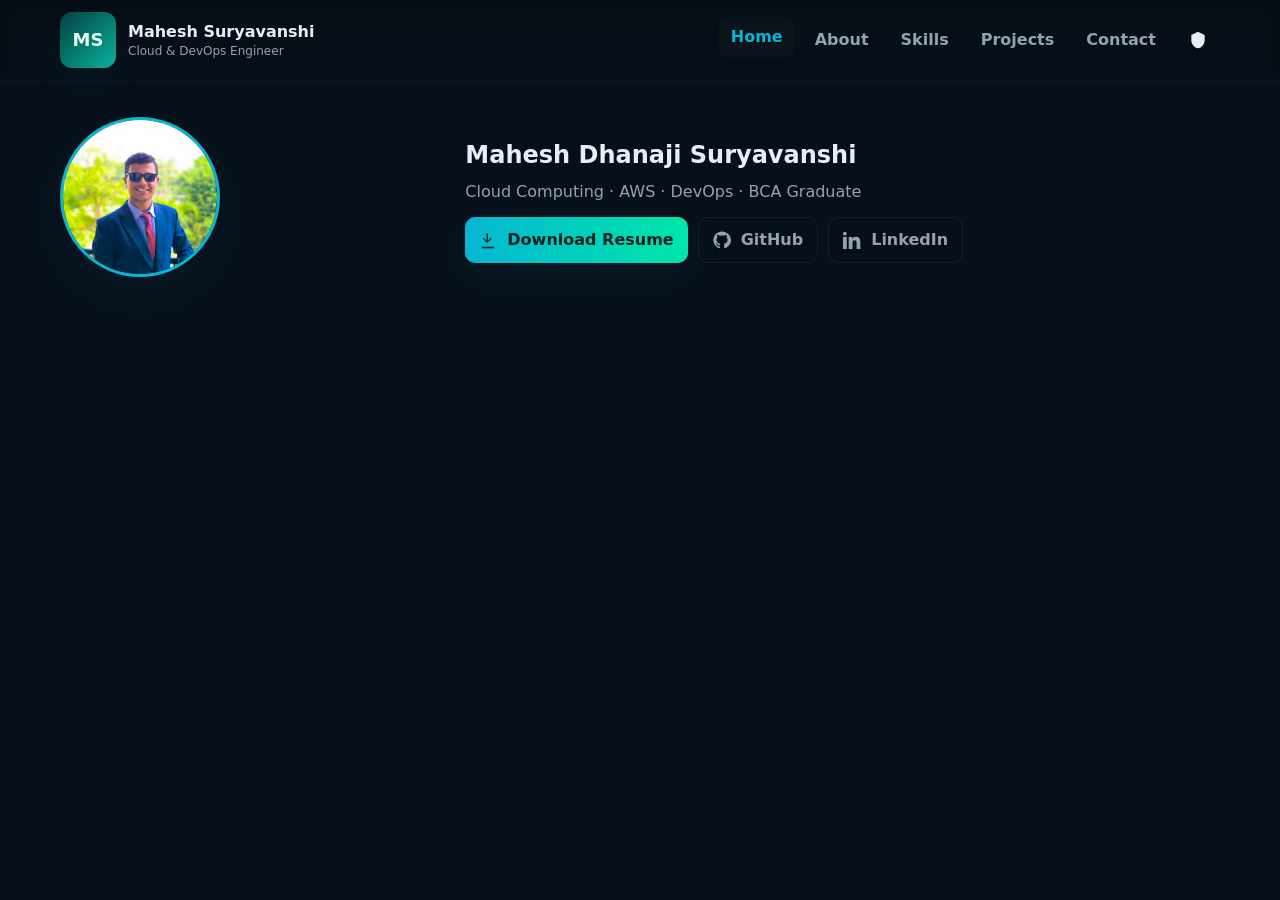
<file: index.html>
<!doctype html>
<html lang="en">
<head>
<meta charset="utf-8" />
<meta name="viewport" content="width=device-width,initial-scale=1" />
<title>Mahesh | Cloud Engineer</title>
<link rel="stylesheet" href="style.css">
</head>
<body>

<!-- header (full width) -->
<header class="site-header">
  <div class="container" style="display:flex;align-items:center;justify-content:space-between;">
    <div class="brand" title="Home">
      <div class="logo">MS</div>
      <div>
        <div class="name">Mahesh Suryavanshi</div>
        <div class="tag">Cloud & DevOps Engineer</div>
      </div>
    </div>

    <nav id="navMenu" class="nav">
      <a href="index.html" class="nav-link active">Home</a>
      <a href="about.html" class="nav-link">About</a>
      <a href="skills.html" class="nav-link">Skills</a>
      <a href="projects.html" class="nav-link">Projects</a>
      <a href="contact.html" class="nav-link">Contact</a>
      <button id="themeToggle" class="theme-toggle" aria-label="Toggle theme">🌙</button>
    </nav>

    <div id="hamburger" class="hamburger" aria-label="Open menu"><span></span><span></span><span></span></div>
  </div>
</header>

<!-- hero -->
<section class="hero">
  <div class="container hero-inner">
    <div style="flex:1;min-width:320px">
      <img src="SunofAtul.jpeg" alt="Mahesh" class="hero-img ease-in delay-1">
    </div>

    <div style="flex:2;min-width:260px">
      <h1 class="ease-in delay-2" style="margin-bottom:8px">Mahesh Dhanaji Suryavanshi</h1>
      <p class="ease-in delay-3" style="color:var(--muted);margin-bottom:14px">Cloud Computing · AWS · DevOps · BCA Graduate</p>

      <div class="ease-in delay-4" style="display:flex;gap:10px;flex-wrap:wrap">
        <!-- Download button with animated download icon -->
        <a class="btn primary" href="Mahesh.Resume.pdf" download>
          <svg class="icon-download" width="18" height="18" viewBox="0 0 24 24" aria-hidden>
            <path fill="currentColor" d="M12 3v10l4-4 1 1-6 6-6-6 1-1 4 4V3zM4 21h16v2H4z"/>
          </svg>
          Download Resume
        </a>

        <a class="btn ghost" href="https://github.com/maheshsuryavanshi96k" target="_blank" rel="noopener">
          <svg class="icon-spin" viewBox="0 0 24 24" width="18" height="18" aria-hidden>
            <path fill="currentColor" d="M12 .5C5.65.5.5 5.65.5 12c0 5.08 3.29 9.38 7.86 10.9.58.11.79-.25.79-.56 0-.28-.01-1.02-.02-2-3.2.7-3.88-1.54-3.88-1.54-.53-1.36-1.3-1.72-1.3-1.72-1.06-.73.08-.72.08-.72 1.17.08 1.78 1.2 1.78 1.2 1.04 1.78 2.72 1.27 3.38.97.1-.76.41-1.27.74-1.56-2.56-.29-5.26-1.28-5.26-5.69 0-1.26.45-2.29 1.19-3.1-.12-.29-.52-1.46.11-3.05 0 0 .97-.31 3.18 1.18.92-.26 1.9-.4 2.88-.4.98 0 1.96.14 2.88.4 2.21-1.49 3.18-1.18 3.18-1.18.63 1.59.23 2.76.11 3.05.74.81 1.19 1.84 1.19 3.1 0 4.42-2.71 5.4-5.29 5.68.42.36.8 1.08.8 2.18 0 1.58-.01 2.86-.01 3.25 0 .31.21.68.8.56C20.71 21.38 24 17.08 24 12 24 5.65 18.35.5 12 .5z"/>
          </svg>
          GitHub
        </a>

        <a class="btn ghost" href="https://www.linkedin.com/in/mahesh-suryavanshi-840629383/" target="_blank" rel="noopener">
          <svg class="icon-pulse" viewBox="0 0 24 24" width="18" height="18" aria-hidden>
            <path fill="currentColor" d="M4.98 3.5C4.98 4.88 3.9 6 2.5 6S0 4.88 0 3.5 1.08 1 2.5 1 4.98 2.12 4.98 3.5zM0 8h5V24H0V8zM7.5 8h4.8v2.19h.07c.67-1.27 2.3-2.6 4.74-2.6 5.07 0 6 3.35 6 7.69V24h-5V16.37c0-1.82 0-4.16-2.53-4.16-2.53 0-2.92 1.97-2.92 4.02V24h-5V8z"/>
          </svg>
          LinkedIn
        </a>
      </div>
    </div>
  </div>
</section>

<script src="script.js"></script>
</body>
</html>
</file>
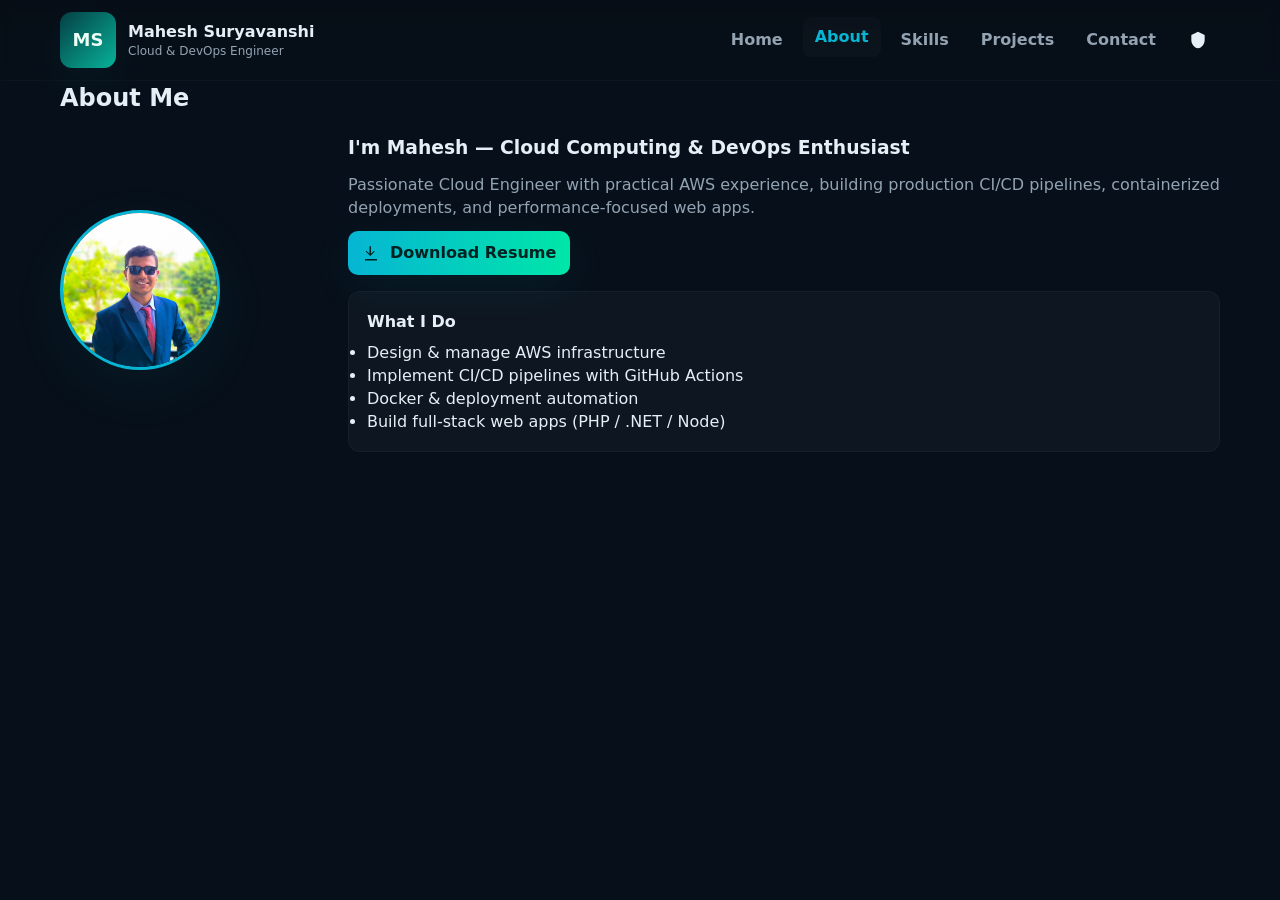
<file: about.html>
<!doctype html>
<html lang="en">
<head>
  <meta charset="utf-8" />
  <meta name="viewport" content="width=device-width,initial-scale=1" />
  <title>About | Mahesh</title>
  <link rel="stylesheet" href="style.css">
</head>
<body>

<header class="site-header">
  <div class="container">
    <div class="brand"><div class="logo">MS</div><div><div class="name">Mahesh Suryavanshi</div><div class="tag">Cloud & DevOps Engineer</div></div></div>

    <nav id="navMenu" class="nav">
      <a href="index.html" class="nav-link">Home</a>
      <a href="about.html" class="nav-link active">About</a>
      <a href="skills.html" class="nav-link">Skills</a>
      <a href="projects.html" class="nav-link">Projects</a>
      <a href="contact.html" class="nav-link">Contact</a>
      <button id="themeToggle" class="theme-toggle"></button>
    </nav>

    <div id="hamburger" class="hamburger"><span></span><span></span><span></span></div>
  </div>
</header>

<main class="page-wrap">
  <div class="container page">
    <h2 class="ease-in delay-1">About Me</h2>

    <div style="display:flex;gap:28px;flex-wrap:wrap;margin-top:18px;align-items:center">
      <div style="flex:0 0 260px">
        <img class="profile-img ease-in delay-2" src="SunofAtul.jpeg" alt="Mahesh">
      </div>

      <div style="flex:1;min-width:260px" class="ease-in delay-3">
        <h3>I'm Mahesh — Cloud Computing & DevOps Enthusiast</h3>
        <p style="margin-top:12px;color:var(--muted)">
          Passionate Cloud Engineer with practical AWS experience, building production CI/CD pipelines, containerized deployments, and performance-focused web apps.
        </p>

        <a class="btn primary" href="Mahesh.Resume.pdf" download style="margin-top:12px">
          <svg class="icon-download" viewBox="0 0 24 24"><path fill="currentColor" d="M12 3v10l4-4 1 1-6 6-6-6 1-1 4 4V3zM4 20h16v2H4z"/></svg>
          Download Resume
        </a>

        <div class="card" style="margin-top:16px">
          <h4>What I Do</h4>
          <ul style="margin-top:8px">
            <li>Design & manage AWS infrastructure</li>
            <li>Implement CI/CD pipelines with GitHub Actions</li>
            <li>Docker & deployment automation</li>
            <li>Build full-stack web apps (PHP / .NET / Node)</li>
          </ul>
        </div>
      </div>
    </div>

  </div>
</main>

<script src="script.js"></script>
</body>
</html>
</file>
<file: style.css>
/* style.css - Mahesh portfolio
    Dark default theme, smooth premium animations (.65s)
    Replaces previous styles - paste entire file over style.css
*/

:root {
    --bg: #07101a;
    --panel: rgba(255, 255, 255, 0.02);
    --card: rgba(255, 255, 255, 0.03);
    --accent: #06b6d4;
    --accent-2: #00e6a8;
    --muted: #93a3b2;
    --text: #e6eef6;
    --glass: rgba(255, 255, 255, 0.03);
    --radius: 12px;
    --gutter: 20px;
    --ease: cubic-bezier(.16, .84, .44, 1);
}

:root[data-theme="light"] {
    --bg: #f6fafb;
    --panel: rgba(0, 0, 0, 0.03);
    --card: rgba(0, 0, 0, 0.03);
    --accent: #0ea5a4;
    --accent-2: #06b6d4;
    --muted: #475569;
    --text: #07101a;
}


/* Reset */

* {
    box-sizing: border-box;
    margin: 0;
    padding: 0
}

html,
body {
    height: 100%
}

body {
    font-family: Inter, system-ui, -apple-system, "Segoe UI", Roboto, Arial;
    background: var(--bg);
    color: var(--text);
    -webkit-font-smoothing: antialiased;
    -moz-osx-font-smoothing: grayscale;
    transition: background .65s var(--ease), color .65s var(--ease);
    line-height: 1.45;
}


/* Full-bleed regions, centered content */

.header-wrap,
.hero-wrap,
.page-wrap {
    width: 100%
}

.container {
    max-width: 1200px;
    margin: 0 auto;
    padding: 0 var(--gutter)
}


/* Header */

.site-header {
    position: sticky;
    top: 0;
    z-index: 120;
    backdrop-filter: blur(6px);
    border-bottom: 1px solid rgba(255, 255, 255, 0.03);
    background: linear-gradient(180deg, rgba(0, 0, 0, 0.14), rgba(0, 0, 0, 0.06));
}

.site-header .container {
    display: flex;
    align-items: center;
    justify-content: space-between;
    padding: 12px var(--gutter);
    /* Use gutter for padding */
}


/* Brand */

.brand {
    display: flex;
    gap: 12px;
    align-items: center;
    cursor: pointer
}

.logo {
    width: 56px;
    height: 56px;
    border-radius: 12px;
    display: grid;
    place-items: center;
    font-weight: 800;
    background: linear-gradient(135deg, #053f44, #07b39a);
    color: #eafef6;
    font-size: 18px;
    box-shadow: 0 12px 40px rgba(6, 182, 212, 0.06);
    transition: transform .28s var(--ease);
}

.logo:hover {
    transform: translateY(-4px) scale(1.02)
}

.brand .name {
    font-weight: 700
}

.brand .tag {
    font-size: 12px;
    color: var(--muted)
}


/* Nav */

.nav {
    display: flex;
    gap: 8px;
    align-items: center
}

.nav-link {
    padding: 8px 12px;
    border-radius: 8px;
    color: var(--muted);
    text-decoration: none;
    font-weight: 600;
    transition: all .65s var(--ease);
}

.nav-link:hover,
.nav-link.active {
    color: var(--accent);
    background: var(--panel);
    transform: translateY(-3px)
}


/* Theme toggle - uses different icons (shield / bolt) */

.theme-toggle {
    width: 44px;
    height: 44px;
    border-radius: 10px;
    border: none;
    background: transparent;
    color: var(--text);
    cursor: pointer;
    font-size: 18px;
    display: inline-flex;
    align-items: center;
    justify-content: center;
    transition: transform .36s var(--ease);
}

.theme-toggle:hover {
    transform: translateY(-3px)
}


/* Hamburger (mobile) */

.hamburger {
    display: none;
    flex-direction: column;
    gap: 6px;
    cursor: pointer
}

.hamburger span {
    width: 28px;
    height: 3px;
    background: var(--text);
    border-radius: 3px;
    transition: all .28s var(--ease)
}

.hamburger.open span:nth-child(1) {
    transform: translateY(9px) rotate(45deg);
    /* Adjusted for 6px gap */
}

.hamburger.open span:nth-child(2) {
    opacity: 0
}

.hamburger.open span:nth-child(3) {
    transform: translateY(-9px) rotate(-45deg);
    /* Adjusted for 6px gap */
}


/* Mobile nav sliding panel */


/* *** MOBILE BREAKPOINT: Up to 768px (Common tablet/mobile) *** */

@media(max-width:768px) {
    .site-header .container {
        padding: 12px 16px;
        /* Reduced padding for header on mobile */
    }
    .nav {
        position: fixed;
        top: 76px;
        right: 0;
        height: calc(100vh - 76px);
        width: 0;
        overflow: hidden;
        flex-direction: column;
        padding: 12px 0;
        /* Padding is zero when closed */
        gap: 10px;
        /* Using a consistent dark semi-transparent background for the sliding panel */
        background: rgba(7, 16, 26, 0.95);
        /* A slightly darker version of --bg, semi-transparent */
        backdrop-filter: blur(8px);
        /* Added blur for a mobile 'glass' effect */
        border-left: 1px solid rgba(255, 255, 255, 0.06);
        transition: width .32s var(--ease), padding .32s var(--ease);
        z-index: 140;
    }
    .nav.open {
        width: 260px;
        /* Slightly wider panel for better spacing */
        padding: 20px;
        box-shadow: -10px 0 30px rgba(0, 0, 0, 0.6);
    }
    .nav-link {
        width: 100%;
        /* Make links full width in mobile nav */
        text-align: center;
    }
    .hamburger {
        display: flex
    }
    .hero-inner {
        flex-direction: column;
        align-items: center;
        gap: 28px;
        /* Increased gap for better separation */
    }
    .hero-right {
        justify-content: center;
    }
    .hero-img,
    .profile-img {
        width: 120px;
        height: 120px;
    }
    .container {
        padding: 0 16px;
        /* Consistent side padding for content */
    }
    .brand .name {
        display: none;
        /* Hide name for compact header */
    }
    .brand .tag {
        display: none;
        /* Hide tag for compact header */
    }
    .logo {
        width: 48px;
        /* Slightly smaller logo */
        height: 48px;
        font-size: 16px;
    }
    .projects-grid {
        grid-template-columns: 1fr;
        /* Stack projects vertically on mobile */
    }
}


/* *** SMALL MOBILE BREAKPOINT: Up to 480px (Standard phone portrait) *** */

@media(max-width:480px) {
     :root {
        --gutter: 16px;
        /* Smaller gutter on very small screens */
    }
    .container {
        padding: 0 12px;
        /* Even smaller padding for very small screens */
    }
    .hero-inner {
        gap: 18px;
    }
    /* Buttons might need smaller padding on small screens if necessary, but current seems fine */
}


/* Hero */

.hero {
    padding: 36px 0
}

.hero-inner {
    display: flex;
    align-items: center;
    justify-content: space-between;
    gap: 28px;
    flex-wrap: wrap
}

.hero-left {
    flex: 1;
    min-width: 260px
}

.hero-right {
    flex: 1;
    min-width: 220px;
    display: flex;
    justify-content: flex-end
}


/* Circular image */

.hero-img,
.profile-img {
    width: 160px;
    height: 160px;
    border-radius: 50%;
    object-fit: cover;
    border: 3px solid var(--accent);
    box-shadow: 0 18px 60px rgba(6, 182, 212, 0.06)
}


/* Cards */

.card {
    background: var(--card);
    border-radius: 12px;
    padding: 18px;
    border: 1px solid var(--glass);
    transition: transform .65s var(--ease), box-shadow .65s var(--ease)
}

.card:hover {
    transform: translateY(-8px);
    box-shadow: 0 30px 60px rgba(0, 0, 0, 0.2);
    border-color: rgba(6, 182, 212, 0.06)
}


/* Buttons */

.btn {
    display: inline-flex;
    align-items: center;
    gap: 10px;
    padding: 10px 14px;
    border-radius: 10px;
    border: none;
    cursor: pointer;
    font-weight: 700;
    text-decoration: none;
    color: var(--text);
    position: relative;
    overflow: hidden;
    transition: transform .65s var(--ease), box-shadow .65s var(--ease)
}

.btn:active {
    transform: scale(.985)
}

.btn.primary {
    background: linear-gradient(90deg, var(--accent), var(--accent-2));
    color: #022;
    box-shadow: 0 12px 40px rgba(6, 182, 212, 0.08)
}

.btn.ghost {
    border: 1px solid rgba(255, 255, 255, 0.06);
    color: var(--muted);
    background: transparent
}

.btn.icon-only {
    width: 44px;
    height: 44px;
    justify-content: center;
    padding: 8px
}


/* Button hover glow */

.btn:hover {
    transform: translateY(-5px);
    box-shadow: 0 18px 50px rgba(6, 182, 212, 0.08)
}


/* SVG icon default inside btn */

.btn svg {
    width: 18px;
    height: 18px;
    transition: transform .65s var(--ease), filter .65s var(--ease);
    display: block
}


/* Animated icon behaviors (trigger on whole button hover) */

.icon-download {
    transition: transform .65s var(--ease)
}

.btn:hover .icon-download {
    transform: translateY(-6px) translateX(8px) rotate(-8deg);
    filter: drop-shadow(0 6px 16px rgba(6, 182, 212, 0.22))
}

.icon-pulse {
    transition: transform .65s var(--ease);
    animation: none
}

.btn:hover .icon-pulse {
    transform: scale(1.06);
    filter: drop-shadow(0 8px 22px rgba(6, 182, 212, 0.22))
}

.icon-phone {
    transition: transform .65s var(--ease)
}

.btn:hover .icon-phone {
    transform: rotate(10deg) translateY(-4px)
}

.icon-mail {
    transition: transform .65s var(--ease)
}

.btn:hover .icon-mail {
    transform: translateY(-6px) rotate(-6deg)
}


/* For contact cards - animate phone/email when hovering card or link */

.contact-card .icon-phone,
.contact-card .icon-mail {
    transition: transform .65s var(--ease)
}

.contact-card:hover .icon-phone {
    transform: rotate(10deg) translateY(-4px)
}

.contact-card:hover .icon-mail {
    transform: translateY(-6px) rotate(-6deg)
}


/* Skills grid */

.skills-grid {
    display: grid;
    grid-template-columns: repeat(auto-fit, minmax(140px, 1fr));
    /* Reduced min size for mobile */
    gap: 16px;
    margin-top: 18px
}

.skill-card {
    text-align: center;
    padding: 14px;
    border-radius: 10px;
    border: 1px solid rgba(255, 255, 255, 0.03);
    background: var(--panel);
    transition: transform .65s var(--ease)
}

.skill-card img {
    width: 46px;
    height: 46px;
    margin-bottom: 8px
}

.skill-card:hover {
    transform: translateY(-6px);
    box-shadow: 0 20px 40px rgba(6, 182, 212, 0.06)
}


/* Projects grid */

.projects-grid {
    display: grid;
    grid-template-columns: repeat(auto-fit, minmax(300px, 1fr));
    gap: 18px;
    margin-top: 18px
}

.project-card img {
    width: 100%;
    height: 190px;
    object-fit: cover;
    border-radius: 10px;
    transition: transform .65s var(--ease)
}

.project-card:hover img {
    transform: scale(1.04)
}


/* Contact form */

.form input,
.form textarea {
    width: 100%;
    padding: 12px;
    border-radius: 10px;
    border: 1px solid rgba(255, 255, 255, 0.06);
    background: transparent;
    color: var(--text);
    transition: box-shadow .65s var(--ease), border-color .65s var(--ease)
}

.form textarea {
    min-height: 120px;
    resize: vertical
}


/* Social icon row */

.social-row {
    display: flex;
    gap: 12px;
    align-items: center;
    margin-top: 12px
}

.social-row a {
    display: inline-flex;
    width: 44px;
    height: 44px;
    border-radius: 10px;
    align-items: center;
    justify-content: center;
    background: var(--panel);
    border: 1px solid rgba(255, 255, 255, 0.03);
    transition: all .65s var(--ease)
}

.social-row a:hover {
    transform: translateY(-6px);
    box-shadow: 0 18px 40px rgba(6, 182, 212, 0.08)
}


/* Ease-in reveal (smooth premium) */

.ease-in {
    opacity: 0;
    transform: translateY(14px);
    transition: opacity .65s var(--ease), transform .65s var(--ease)
}

.ease-in.visible {
    opacity: 1;
    transform: translateY(0)
}

.delay-1 {
    transition-delay: .08s
}

.delay-2 {
    transition-delay: .16s
}

.delay-3 {
    transition-delay: .28s
}

.delay-4 {
    transition-delay: .38s
}


/* Existing Responsive tweaks (modified to 768px) */


/* This section has been moved and integrated above to keep mobile-specific styles together. */
</file>
